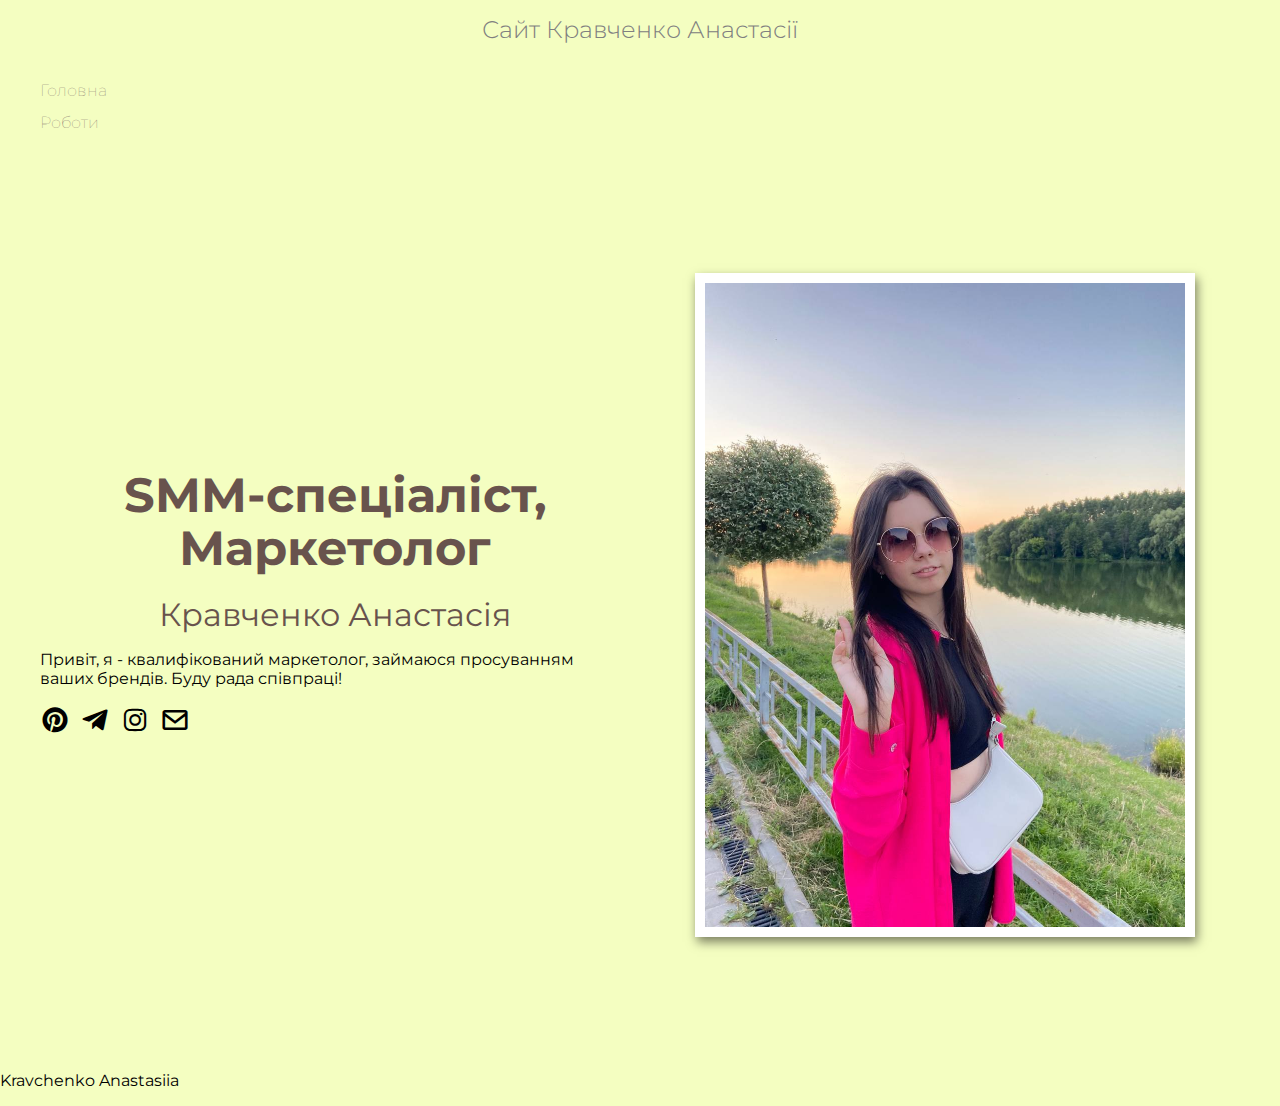
<file: index.html>
<!DOCTYPE html>
<html lang="en">

<head>
  <meta charset="UTF-8">
  <meta name="viewport" content="width=device-width, initial-scale=1.0">
  <title>Kravchenko Anastasiia</title>

  <link rel="preconnect" href="https://fonts.gstatic.com">
  <link href="https://fonts.googleapis.com/css2?family=Montserrat:wght@300;400;500;600;700&display=swap"
    rel="stylesheet">
  <link rel="stylesheet" href="https://cdn.jsdelivr.net/npm/boxicons@latest/css/boxicons.min.css">

  <link rel="stylesheet" href="style.css">

</head>
</header>
  <body>


  <header class="header">
    <span class="logo">Сайт Кравченко Анастасії</span>
    </header>
  <body>

  <nav>
<ul>
<li><a href="index.html">Головна</a></li>
<li><a href="info.html">Роботи</a></li>
</ul>
</nav>

  <div class="hero">
    <div class="container hero__container">
      <div class="hero__about">
        <h1 class="hero__title">SMM-спеціаліст, Маркетолог</h1>
        <h2 class="hero__subtitle">Кравченко Анастасія</h2>
        <p class="hero__description">
          Привіт, я - квалифікований маркетолог, займаюся просуванням ваших брендів. Буду рада співпраці!
        </p>


        <div class="hero__links">
          <a class="hero__link" href="https://pin.it/2zF2W1m" target="_blank"><i class='bx bxl-pinterest' ></i>
          <a class="hero__link" href="https://t.me/anastasiiakrvhc"><i class='bx bxl-telegram'></i>
          <a class="hero__link" href="https://instagram.com/anastasiia.krvch?igshid=YmMyMTA2M2Y"><i class='bx bxl-instagram'></i></a>
          <a class="hero__link" href="mailto:kravhenkoa588@gmail.com"><i class='bx bx-envelope' ></i></a>
        </div>


      </div>

      <div class="hero__box">
        <img class="hero__box-img" src="10.jpg" alt="">
      </div>

      

    </div>

  </div>
  <footer>
<p>Kravchenko Anastasiia</p>
</footer>



</body>

</html>
</file>
<file: style.css>
*,
::before,
::after {
  box-sizing: border-box;
}

body {
  background-color: #F4FEC1;
  margin: 0;
  font-family: 'Montserrat', sans-serif;
}

img {
  width: 100%;
  height: 100%;
}

h1,
h2,
h3 {
  margin: 0;
}


.header {
  width: 100%;
  padding: 15px 0;


  display: flex;
  justify-content: center;
  align-items: center;

  font-size: 24px;
  font-weight: 300;
  color: gray;
}

.hero {
  min-height: 100vh;
  display: flex;
  justify-content: center;
  align-items: center;
}

.container {
  max-width: 1230px;
  width: 100%;
  margin: 0 auto;
  padding: 0 15px;
}

.hero__container {
  display: grid;
  grid-template-columns: repeat(auto-fit, minmax( 290px,1fr));
  grid-gap: 20px;
}


.hero__about {
  display: flex;
  flex-direction: column;
  justify-content: center;

}

.hero__title {
  font-size: 48px;
  line-height: 1.1;

  margin-bottom: 20px;
}

.hero__prof {
  color: #4facfe;
  white-space: nowrap;
}

.hero__subtitle {
  font-size: 32px;
  font-weight: 400;
}

.hero__links {
  display: flex;
}

.hero__link {
  margin-right: 10px;

  font-size: 30px;
  color: #000;
}

.hero__link:hover {
  color: #4facfe;
}


.hero__box {
  max-width: 500px;
  justify-self: center;
  overflow: hidden;
  border: 10px solid #fff;

  background-image: linear-gradient(to right, #4facfe 0%, #00f2fe 100%);

  animation: ava-animate 5s infinite alternate;
  box-shadow: 2px 5px 10px rgba(0, 0, 0, .5);
}

.hero__box-img {
  animation: ava-bg 3s infinite alternate;
}

@media screen and (max-width: 978px) {
  .hero {
    padding-top: 30px;
  }

  .hero__container {
    grid-row-gap: 20px;
  }

  .hero__title {
    font-size: 28px;
    margin-bottom: 10px;
  }

  .hero__subtitle {
    font-size: 22px;
    font-weight: 400;
  }

  .hero__description {
    font-size: 14px;
  }

  .hero__about {
    text-align: center;
  }

  .hero__links {
    justify-content: center;
  }

  .hero__box {
    max-width: 350px;
    justify-self: center;
  }
}



@keyframes ava-animate {
  0% {
    border-radius: 62% 38% 72% 28% / 67% 32% 68% 33%;
  }

  40% {
    border-radius: 37% 63% 53% 47% / 67% 32% 68% 33%;
  }

  60% {
    border-radius: 23% 77% 39% 61% / 78% 54% 46% 22%;
  }

  100% {
    border-radius: 18% 82% 24% 76% / 43% 54% 46% 57%;
  }
}

@keyframes ava-bg {
  from {
    backdrop-filter: hue-rotate(0);
  }

  to {
    backdrop-filter: hue-rotate(90deg);
  }
}
.multimedia{
  overflow: auto ;
  background-color: #D9F9A5 ;
  float: left;
}
h1, h2{
  text-align: center;
  color: #68534D;
}
nav{

  border-color: #68534D;
  min-height: 64px;
}
nav li{
  float: center;
  width: 100px;
}
nav a{
  display: inline-block;
  color: #81726A;
  line-height: 2em;
  font-weight: lighter;
  text-align: center ;
}
nav li a:hover{
  color: #F4FEC1;
  background-color: #68534D;
}
ul li{
  list-style-type: none;
}
a{
  text-decoration: none;
}
</file>
